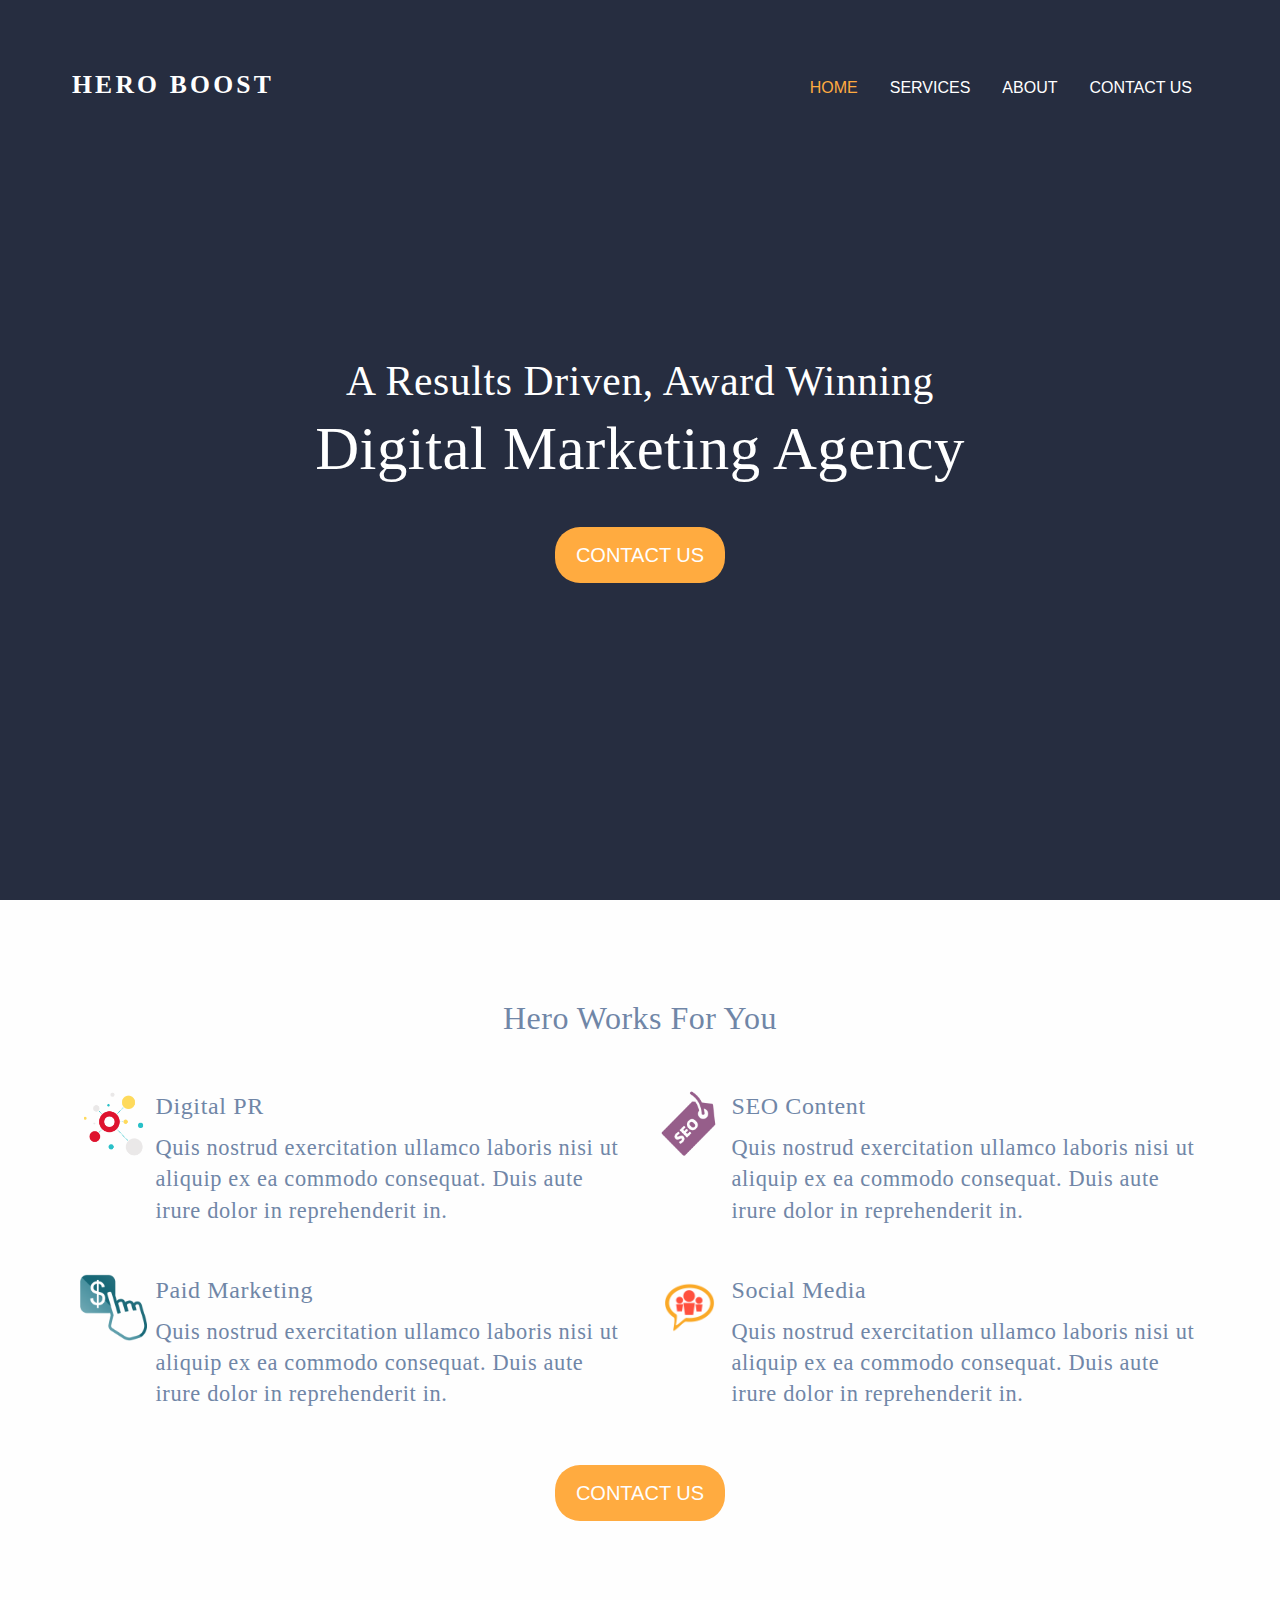
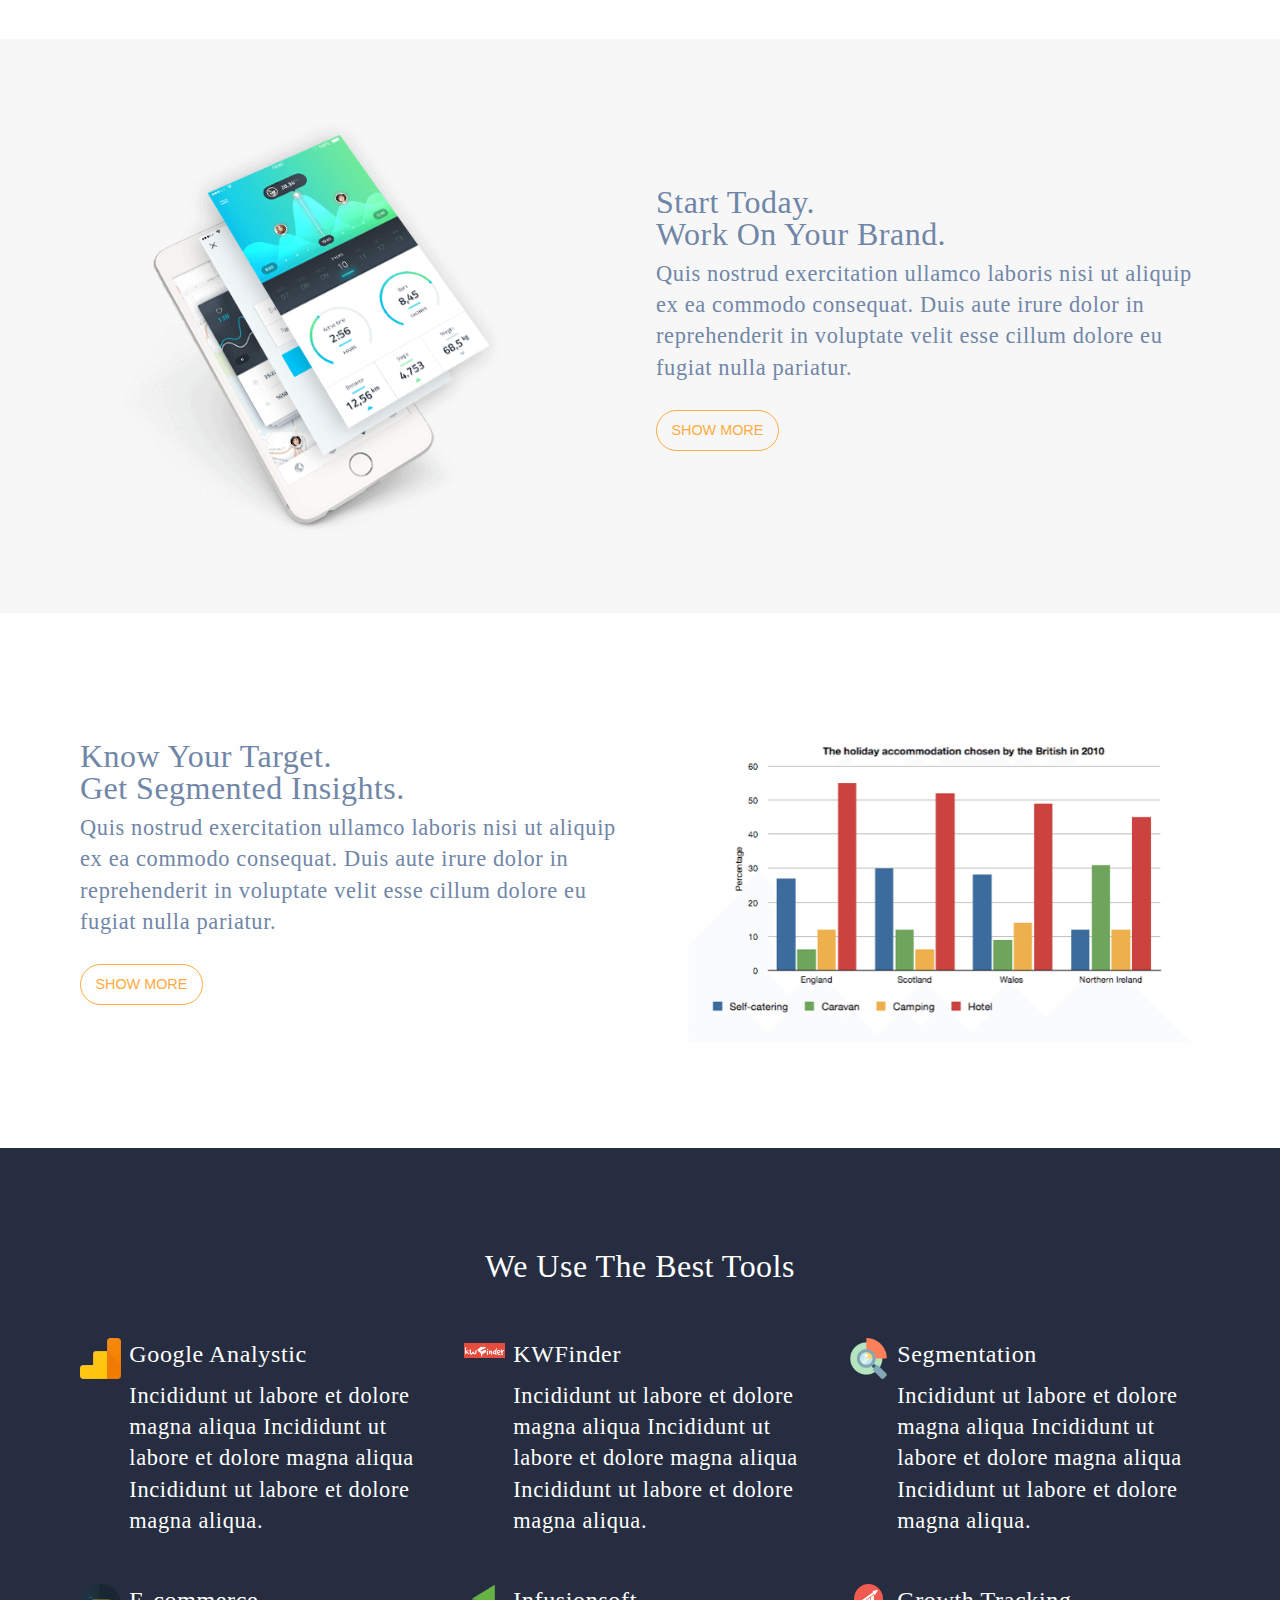
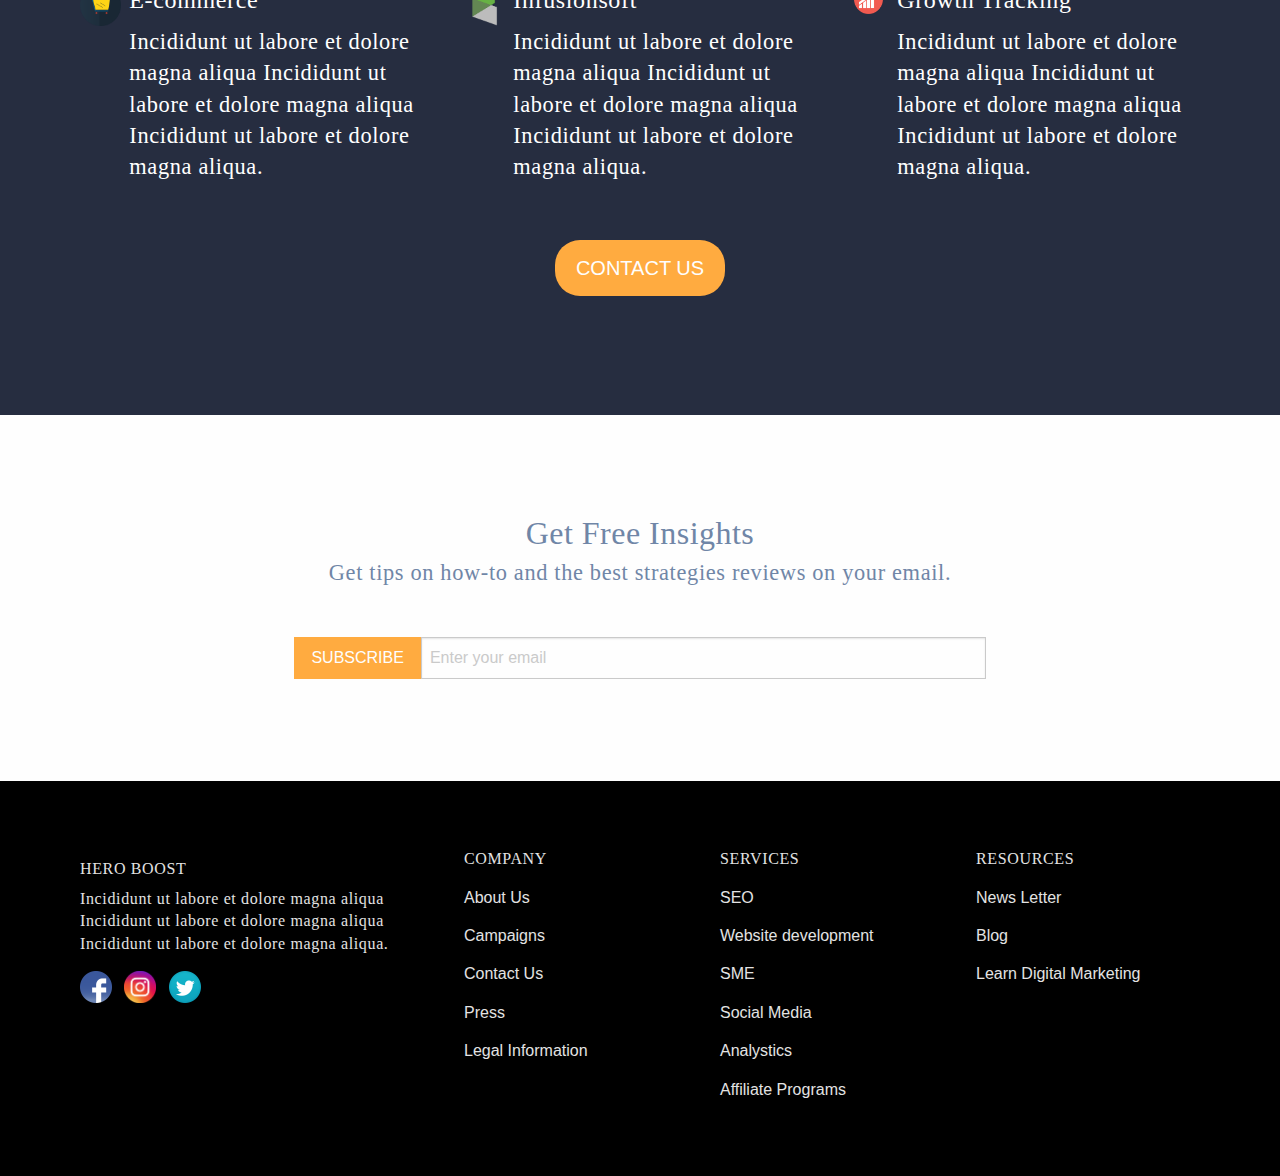
<file: index.html>
<!doctype html>
<html class="no-js" lang="en" dir="ltr">
  <head>
    <meta charset="utf-8">
    <meta http-equiv="x-ua-compatible" content="ie=edge">
    <meta name="viewport" content="width=device-width, initial-scale=1.0">
    <title>Digital Marketing Agency</title>
    <link rel="stylesheet" href="css/foundation.css">
    <link rel="stylesheet" href="css/app.css">
  </head>

  <body>
    <!-- HEADER SECTION -->
    <header class="is-header">

      <!-- MOBILE HEADER AND OFF-CANVAS MENU,
           VISIBLY ONLY FOR SMALL AND MEDIUM SCREENS -->
      <div class="off-canvas-wrapper hide-for-large-only">

        <!-- Menu or Off-canvas content -->
        <div class="off-canvas position-left" id="mobile-menu" data-off-canvas>
          <!-- NAVIGATION OFF-CANVAS -->
          <nav class="top-bar-right">
            <h2 class="is-hidden">Mainnavigation</h2>
            <ul class="menu vertical">
              <li><a class="is-menu-link active" href="index.html">HOME</a></li>
              <li><a href="#">SERVICES</a></li>
              <li><a href="about.html">ABOUT</a></li>
              <li><a href="contact.html">CONTACT US</a></li>
            </ul>
          </nav>
        </div>

        <!-- HEADER CONTENT -->
        <div class="off-canvas-content" data-off-canvas-content>
            <div class="is-wrapper">

              <!-- TITLE BAR -->
              <div class="title-bar">
                <!-- TITLE BAR LOGO -->
                <div class="title-bar-left">
                  <span class="title-bar-title"><a href="index.html">HERO BOOST</a></span>
                </div>
                <!-- TITLE BAR MENU MOBILE -->
                <div class="title-bar-right">
                  <button class="menu-icon" type="button" data-open="mobile-menu"></button>
                </div>
              </div>

              <!-- HERO SECTION
              <section class="is-hero-section">
                  <!-- HERO SECTION CONTENT: TEXT AND BUTTON
                  <article class="is-hero-text">
                    <h4>A Results Driven, Award Winning</h4>
                    <h1>Digital Marketing Agency</h1>
                  </article>
                  <section class="is-button-section">
                    <a href="#" class="button is-button-rounded">CONTACT US</a>
                  </section>
              </section> -->
            </div>
        </div>
      </div>


      <!-- HEADER LARGE SCREENS:
           VISIBLY ONLY FOR LARGE SCREENS -->
      <div class="is-wrapper show-for-large">
           <!-- LOGO -->
          <section class="top-bar">
            <div class="top-bar-left ">
              <h1 class="is-logo"><a href="index.html">HERO BOOST</a></h1>
            </div>

            <!-- NAVIGATION -->
            <nav class="top-bar-right">
              <h2 class="is-hidden">Mainnavigation</h2>
              <ul class="menu">
                <li><a class="is-menu-link active" href="index.html">HOME</a></li>
                <li><a class="is-menu-link" href="#">SERVICES</a></li>
                <li><a class="is-menu-link" href="about.html">ABOUT</a></li>
                <li><a class="is-menu-link" href="contact.html">CONTACT US</a></li>
              </ul>
            </nav>
          </section>

          <!-- HERO SECTION -->
          <section class="is-hero-section" id="">
            <!-- HERO SECTION CONTENT: TEXT AND BUTTON -->
            <article class="is-hero-text">
              <h4>A Results Driven, Award Winning</h4>
              <h1>Digital Marketing Agency</h1>
            </article>
            <section class="is-button-section">
              <a href="#" class="button large is-button-rounded">CONTACT US</a>
            </section>
        </section>
    </header>



    <!-- MAIN CONTENT -->
    <main class="is-main-content">

      <!-- MAIN CONTENT BLOCK-ONE -->
      <section class="is-mainContent-blockOne is-wrapper grid-x is-textColor-dark">

        <!-- BLOCK TITLE FOR SMALL-SCREENS (HIDDEN FOR MEDIUM-LARGE-SCREENS) -->
        <article class="is-block-title cell show-for-small-only">
          <p class="is-textAlign-for-small">Hero Boost is a digital marketing service provider  agency where we take care of all your needs regarding your business size. We run our services on cutting edge technology and take support seriously.</p>
        </article>

        <!-- BLOCK TITLE FOR MEDIUM-LARGE-SCREENS (HIDDEN FOR SMALL-SCREENS) -->
        <article class="is-block-title cell hide-for-small-only">
          <h1>Hero Works For You</h1>
        </article>

        <!-- BLOCK-ONE GRIDS SECTION -->
        <section class="grid-x medium-up-2 large-up-2 is-block-grid hide-for-small-only">
          <section class="cell">
            <figure>
              <img src="icons/digital-pr.png" alt="seo content icon">
            </figure>
            <article>
              <h4>Digital PR</h4>
              <p>Quis nostrud exercitation ullamco laboris nisi ut aliquip ex ea commodo consequat. Duis aute irure dolor in reprehenderit in.</p>
            </article>
          </section>
          <section class="cell">
            <figure>
              <img src="icons/seo-content.png" alt="seo content icon">
            </figure>
            <article>
              <h4>SEO Content</h4>
              <p>Quis nostrud exercitation ullamco laboris nisi ut aliquip ex ea commodo consequat. Duis aute irure dolor in reprehenderit in.</p>
            </article>
          </section>
          <section class="cell">
            <figure>
              <img src="icons/ppc-icon.png" alt="seo content icon">
            </figure>
            <article>
              <h4>Paid Marketing</h4>
              <p>Quis nostrud exercitation ullamco laboris nisi ut aliquip ex ea commodo consequat. Duis aute irure dolor in reprehenderit in.</p>
            </article>
          </section>
          <section class="cell">
            <figure>
              <img src="icons/social-media-marketing.png" alt="seo content icon">
            </figure>
            <article>
              <h4>Social Media</h4>
              <p>Quis nostrud exercitation ullamco laboris nisi ut aliquip ex ea commodo consequat. Duis aute irure dolor in reprehenderit in.</p>
            </article>
          </section>
        </section>
        <!-- BUTTON-->
        <section class="is-button-section hide-for-small-only">
          <a href="#" class="button large is-button-rounded">CONTACT US</a>
        </section>
      </section>

      <!-- BLOCK-ONE-CONTENT FOR SMALL-SCREENS (HIDDEN FOR MEDIUM-LARGE-SCREENS) -->
      <article class="is-main-blockOneContent-small show-for-small-only is-textColor-dark">
        <h1>Hero Works For You</h1>
        <h4>Digital PR</h4>
        <h4>SEO Content</h4>
        <h4>Paid Marketing</h4>
        <h4>Social Media</h4>
        <section class="is-button-section">
          <a href="#" class="button is-button-rounded">VIEW SERVICES</a>
        </section>
      </article>


      <!-- MAIN CONTENT BLOCK-TWO SECTION-ONE-->
      <section class="is-mainContent-blockTwo is-textColor-dark is-bgColor-dark grid-x small-up-1 medium-up-2 large-up-2 is-block-grid">
        <!-- TITLE-BLOCK SHOW-ONLY-FOR-SMALL-SCREENS -->
        <article class="is-wrapper is-block-title show-for-small-only">
          <h1>Start Today. Work On Your Brand.</h1>
        </article>

        <section class="cell">
          <figure>
            <img src="mockups/mockup-1.png" alt="google-analystic icon">
          </figure>
        </section>
        <section class="cell">
          <article class="grid-y">
            <h1 class="hide-for-small-only">Start Today.<br>Work On Your Brand.</h1>
            <p class="hide-for-small-only">Quis nostrud exercitation ullamco laboris nisi ut aliquip ex ea commodo consequat. Duis aute irure dolor in reprehenderit in voluptate velit esse cillum dolore eu fugiat nulla pariatur.</p>
            <section class="is-button-section">
              <a href="#" class="button is-button-rounded-border">SHOW MORE</a>
            </section>
          </article>
        </section>
      </section>

      <!-- MAIN CONTENT BLOCK-TWO SECTION-TWO -->
      <section class="is-mainContent-blockTwo is-section-two is-wrapper is-textColor-dark grid-x small-up-1 medium-up-2 large-up-2 is-block-grid">
        <!-- TITLE-BLOCK SHOW-ONLY-FOR-SMALL-SCREENS -->
        <article class="is-wrapper is-block-title show-for-small-only">
          <h1>Know Your Target. Get Segmented Insights.</h1>
        </article>

        <section class="cell hide-for-small-only">
          <article class="grid-y">
            <h1>Know Your Target.<br>Get Segmented Insights.</h1>
            <p >Quis nostrud exercitation ullamco laboris nisi ut aliquip ex ea commodo consequat. Duis aute irure dolor in reprehenderit in voluptate velit esse cillum dolore eu fugiat nulla pariatur.</p>
            <section class="is-button-section hide-for-small-only">
              <a href="#" class="button is-button-rounded-border">SHOW MORE</a>
            </section>
          </article>
        </section>
        <section class="cell">
          <figure>
            <img src="images/insight-graph.png" alt="google-analystic icon">
            <section class="is-button-section show-for-small-only">
              <a href="#" class="button is-button-rounded-border">SHOW MORE</a>
            </section>
          </figure>
        </section>
      </section>



      <!-- MAIN CONTENT BLOCK-THREE -->
      <section class="is-mainContent-blockThree grid-x">
        <!-- BLOCK TITLE -->
        <article class="is-block-title cell">
          <h1>We Use The Best Tools</h1>
        </article>

        <!-- BLOCK-THREE GRIDS SECTION -->
        <section class="is-wrapper grid-x small-up-1 medium-up-2 large-up-3 is-block-grid">
          <section class="cell">
            <figure>
              <img src="logos/google-analystic.png" alt="google-analystic icon">
            </figure>
            <article>
              <h4>Google Analystic</h4>
              <p>Incididunt ut labore et dolore magna aliqua Incididunt ut labore et dolore magna aliqua Incididunt ut labore et dolore magna aliqua.</p>
            </article>
          </section>
          <section class="cell">
            <figure>
              <img src="logos/kw-finder.png" alt="kw-finder icon">
            </figure>
            <article>
              <h4>KWFinder</h4>
              <p>Incididunt ut labore et dolore magna aliqua Incididunt ut labore et dolore magna aliqua Incididunt ut labore et dolore magna aliqua.</p>
            </article>
          </section>
          <section class="cell">
            <figure>
              <img src="logos/search.png" alt="google-analystic icon">
            </figure>
            <article>
              <h4>Segmentation</h4>
              <p>Incididunt ut labore et dolore magna aliqua Incididunt ut labore et dolore magna aliqua Incididunt ut labore et dolore magna aliqua.</p>
            </article>
          </section>
          <section class="cell hide-for-small-only">
            <figure>
              <img src="logos/e-comerce.png" alt="e-comerce icon">
            </figure>
            <article>
              <h4>E-commerce</h4>
              <p>Incididunt ut labore et dolore magna aliqua Incididunt ut labore et dolore magna aliqua Incididunt ut labore et dolore magna aliqua.</p>
            </article>
          </section>
          <section class="cell hide-for-small-only">
            <figure>
              <img src="logos/infusionsoft.png" alt="infusionsoft icon">
            </figure>
            <article>
              <h4>Infusionsoft</h4>
              <p>Incididunt ut labore et dolore magna aliqua Incididunt ut labore et dolore magna aliqua Incididunt ut labore et dolore magna aliqua.</p>
            </article>
          </section>
          <section class="cell hide-for-small-only">
            <figure>
              <img src="logos/growth-tracking.png" alt="growth-tracking icon">
            </figure>
            <article>
              <h4>Growth Tracking</h4>
              <p>Incididunt ut labore et dolore magna aliqua Incididunt ut labore et dolore magna aliqua Incididunt ut labore et dolore magna aliqua.</p>
            </article>
          </section>

        <!-- BUTTONS-->
        <!-- SHOW-FOR-SMALL-ONLY -->
        <section class="is-button-section show-for-small-only">
          <a href="#" class="button large is-button-rounded-border">SHOW MORE</a>
        </section>
        <!-- HIDE-FOR-SMALL-ONLY -->
        </section>
          <section class="is-button-section hide-for-small-only">
            <a href="#" class="button large is-button-rounded">CONTACT US</a>
          </section>
        </section>
      </section>




      <!-- MAIN CONTENT BLOCK-FOUR -->
      <section class="is-mainContent-blockFour is-wrapper grid-x is-textColor-dark">
          <!-- BLOCK TITLE -->
          <article class="is-block-title cell">
              <h1>Get Free Insights</h1>
              <p>Get tips on how-to and the best strategies reviews on your email. </p>
          </article>

          <!-- EMAIL SUBSCRIBING FORM SHOW-FOR-SMALL-SCREENS -->
          <div class="input-group show-for-small-only">
              <input class="input-group-field" type="text" placeholder="Enter your email" id="news-letter">
              <div class="input-group-button">
                <input type="submit" class="button" value="SUBSCRIBE" onclick="newsLetterValidation()">
              </div>
          </div>

          <!-- EMAIL SUBSCRIBING FORM HIDE-FOR-SMALL-SCREENS-->
          <div class="input-group hide-for-small-only">
            <div class="input-group-button">
              <input type="submit" class="button" value="SUBSCRIBE" onclick="newsLetterValidation()">
            </div>
            <input class="input-group-field" type="text" placeholder="Enter your email" id="news-letter">
          </div>
      </section>


      <!-- FOOTER -->
      <footer>
        <!-- BLOCK-THREE GRIDS SECTION -->
        <!-- SHOW FOR SMALL-SCREENS-ONLY -->
        <section class="is-mainFooter-for-small show-for-small-only">
          <h4><a href="index.html">HERO BOOST</a></h4>
          <p>Incididunt ut labore et dolore magna aliqua Incididunt ut labore et dolore magna aliqua Incididunt ut labore et dolore magna aliqua.</p>
          <nav class="top-bar-right">
            <h2 class="is-hidden">Footernavigation</h2>
            <ul class="menu vertical">
              <li><a href="#">COMPANY</a></li>
              <li><a href="#">SERVICES</a></li>
              <li><a href="#">RESOURCES</a></li>
            </ul>
          </nav>
          <!-- SOCIAL ICONS SMALL-SCREENS-ONLY -->
          <figure class="is-social-icons-group">
            <a href="https://www.facebook.com/"><img src="logos/facebook.png" alt="facebook link icon"></a>
            <a href="https://www.instagrama.com/"><img src="logos/insta.png" alt="instagrama link icon"</a>
            <a href="https://www.twitter.com/"><img src="logos/twitter.png" alt="twitter link icon"</a>
          </figure>
        </section>

        <section class="is-footer-mainSection is-wrapper grid-x is-block-grid hide-for-small-only">
          <section class="cell small-4 hide-for-medium-only">
            <article>
              <h4><a href="index.html">HERO BOOST</a></h4>
              <p>Incididunt ut labore et dolore magna aliqua Incididunt ut labore et dolore magna aliqua Incididunt ut labore et dolore magna aliqua.</p>
              <!-- SOCIAL ICONS LARGE-SCREENS-ONLY -->
              <figure class="is-social-icons-group">
                <a href="https://www.facebook.com/"><img src="logos/facebook.png" alt="facebook link icon"></a>
                <a href="https://www.instagrama.com/"><img src="logos/insta.png" alt="instagrama link icon"></a>
                <a href="https://www.twitter.com/"><img src="logos/twitter.png" alt="twitter link icon"></a>
              </figure>
            </article>
          </section>
          <section class="cell auto">
            <nav class="top-bar-right">
              <h2 class="is-hidden">Footernavigation</h2>
              <h4>COMPANY</h4>
              <ul class="menu vertical">
                <li><a href="about.html">About Us</a></li>
                <li><a href="#">Campaigns</a></li>
                <li><a href="contact.html">Contact Us</a></li>
                <li><a href="#">Press</a></li>
                <li><a href="#">Legal Information</a></li>
              </ul>
            </nav>
          </section>
          <section class="cell auto">
            <nav class="top-bar-right">
              <h2 class="is-hidden">Footernavigation</h2>
              <h4>SERVICES</h4>
              <ul class="menu vertical">
                <li><a href="#">SEO</a></li>
                <li><a href="#">Website development</a></li>
                <li><a href="#">SME</a></li>
                <li><a href="#">Social Media</a></li>
                <li><a href="#">Analystics</a></li>
                <li><a href="#">Affiliate Programs</a></li>
              </ul>
            </nav>
          </section>
          <section class="cell auto">
            <nav class="top-bar-right">
              <h2 class="is-hidden">Footernavigation</h2>
              <h4>RESOURCES</h4>
              <ul class="menu vertical">
                <li><a href="#">News Letter</a></li>
                <li><a href="#">Blog</a></li>
                <li><a href="#">Learn Digital Marketing</a></li>
              </ul>
            </nav>
            <!-- SOCIAL ICONS MEDIUM-SCREENS-ONLY -->
            <figure class="is-social-icons-group show-for-medium-only">
              <a href="https://www.facebook.com/"><img src="logos/facebook.png" alt="facebook link icon"></a>
              <a href="https://www.instagrama.com/"><img src="logos/insta.png" alt="instagrama link icon"></a>
              <a href="https://www.twitter.com/"><img src="logos/twitter.png" alt="twitter link icon"></a>
            </figure>
          </section>
        </section>
      </footer>




    <!-- JAVASCRIPT LINKS -->
    <script src="js/vendor/jquery.js"></script>
    <script src="js/vendor/what-input.js"></script>
    <script src="js/vendor/foundation.js"></script>
    <script src="js/app.js"></script>
  </body>
</html>
</file>
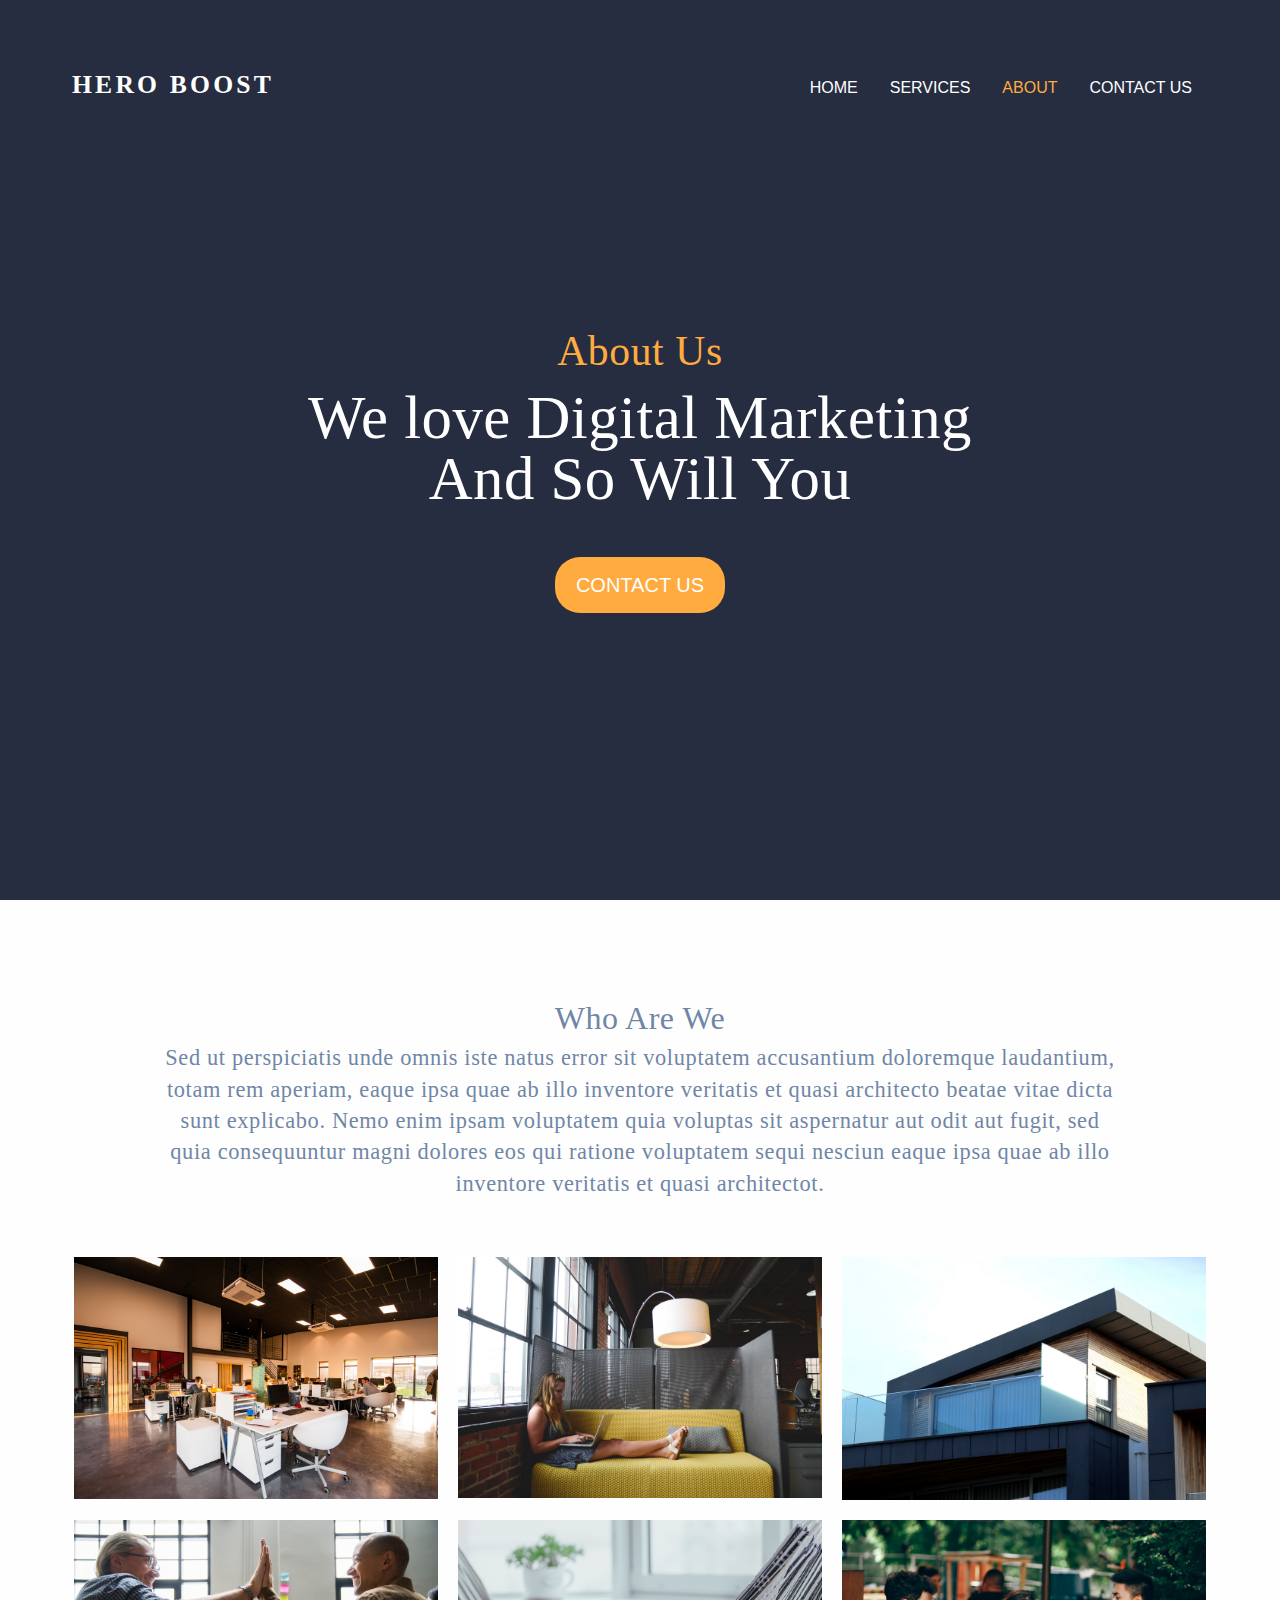
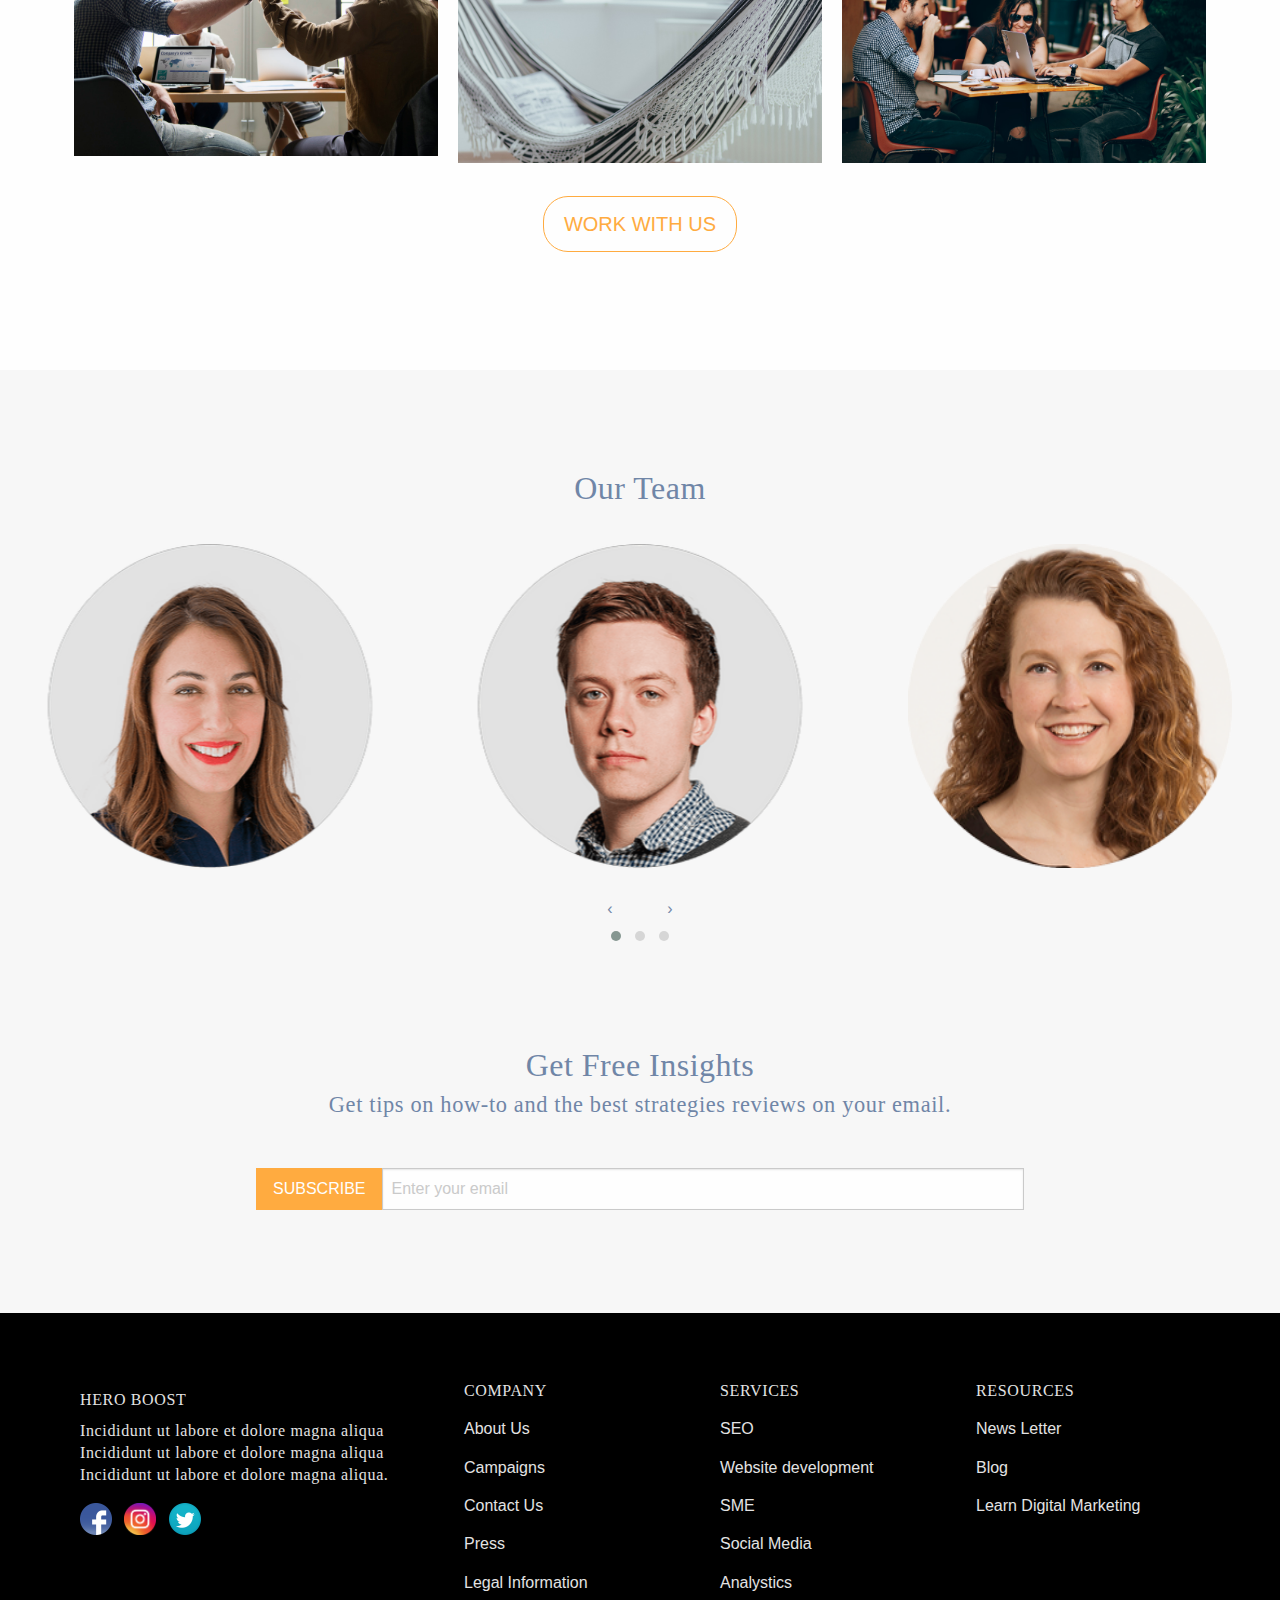
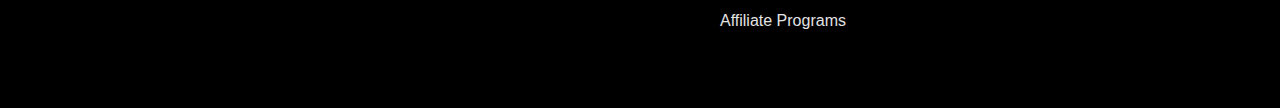
<file: about.html>
<!doctype html>
<html class="no-js" lang="en" dir="ltr">
  <head>
    <meta charset="utf-8">
    <meta http-equiv="x-ua-compatible" content="ie=edge">
    <meta name="viewport" content="width=device-width, initial-scale=1.0">
    <title>Digital Marketing Agency</title>
    <link rel="stylesheet" href="css/foundation.css">
    <link rel="stylesheet" href="css/app.css">
    <link rel="stylesheet" href="css/lightbox.min.css">
    <link rel="stylesheet" href="css/owl.carousel.min.css">
    <link rel="stylesheet" href="css/owl.theme.default.min.css">
  </head>

  <body>
    <!-- HEADER SECTION -->
    <header class="is-header">

      <!-- MOBILE HEADER AND OFF-CANVAS MENU,
           VISIBLY ONLY FOR SMALL AND MEDIUM SCREENS -->
      <div class="off-canvas-wrapper hide-for-large-only">

        <!-- Menu or Off-canvas content -->
        <div class="off-canvas position-left" id="mobile-menu" data-off-canvas>
          <!-- NAVIGATION OFF-CANVAS -->
          <nav class="top-bar-right">
            <h2 class="is-hidden">Mainnavigation</h2>
            <ul class="menu vertical">
              <li><a href="index.html">HOME</a></li>
              <li><a href="#">SERVICES</a></li>
              <li><a class="is-menu-link active" href="about.html">ABOUT</a></li>
              <li><a href="contact.html">CONTACT US</a></li>
            </ul>
          </nav>
        </div>

        <!-- HEADER CONTENT -->
        <div class="off-canvas-content" data-off-canvas-content>
            <div class="is-wrapper">

              <!-- TITLE BAR -->
              <div class="title-bar">
                <!-- TITLE BAR LOGO -->
                <div class="title-bar-left">
                  <span class="title-bar-title"><a href="index.html">HERO BOOST</a></span>
                </div>
                <!-- TITLE BAR MENU MOBILE -->
                <div class="title-bar-right">
                  <button class="menu-icon" type="button" data-open="mobile-menu"></button>
                </div>
              </div>
            </div>
        </div>
      </div>


      <!-- HEADER LARGE SCREENS:
           VISIBLY ONLY FOR LARGE SCREENS -->
      <div class="is-wrapper show-for-large">
           <!-- LOGO -->
          <section class="top-bar">
            <div class="top-bar-left ">
              <h1 class="is-logo"><a href="index.html">HERO BOOST</a></h1>
            </div>

            <!-- NAVIGATION -->
            <nav class="top-bar-right">
              <h2 class="is-hidden">Mainnavigation</h2>
              <ul class="menu">
                <li><a class="is-menu-link" href="index.html">HOME</a></li>
                <li><a class="is-menu-link" href="about.html">SERVICES</a></li>
                <li ><a class="is-menu-link active" href="about.html">ABOUT</a></li>
                <li><a class="is-menu-link" href="contact.html">CONTACT US</a></li>
              </ul>
            </nav>
          </section>

          <!-- HERO SECTION -->
          <section class="is-hero-section is-about-hero">
            <!-- HERO SECTION CONTENT: TEXT AND BUTTON -->
            <article class="is-hero-text">
              <h4>About Us</h4>
              <h1>We love Digital Marketing <br> And So Will You</h1>
            </article>
            <section class="is-button-section">
              <a href="#" class="button large is-button-rounded">CONTACT US</a>
            </section>
        </section>
    </header>




    <!-- MAIN CONTENT -->
    <main class="is-main-content ">
      <!-- MAIN CONTENT BLOCK-ONE -->
      <section class="is-mainContent-blockOne is-wrapper grid-x is-textColor-dark">

        <!-- BLOCK TITLE FOR SMALL-SCREENS (HIDDEN FOR MEDIUM-LARGE-SCREENS) -->
        <article class="is-block-title cell show-for-small-only">
          <h1>Who Are We</h1>
          <p class="is-textAlign-for-small">Sed ut perspiciatis unde omnis iste natus error sit voluptatem accusantium doloremque laudantium, totam rem aperiam, eaque ipsa quae ab illo inventore veritatis et quasi architecto beatae vitae dicta sunt explicabo.</p>
        </article>

        <!-- BLOCK TITLE FOR MEDIUM-LARGE-SCREENS (HIDDEN FOR SMALL-SCREENS) -->
        <article class="is-block-title cell hide-for-small-only is-about-textAlign">
          <h1>Who Are We</h1>
          <p>Sed ut perspiciatis unde omnis iste natus error sit voluptatem accusantium doloremque laudantium, totam rem aperiam, eaque ipsa quae ab illo inventore veritatis et quasi architecto beatae vitae dicta sunt explicabo. Nemo enim ipsam voluptatem quia voluptas sit aspernatur aut odit aut fugit, sed quia consequuntur magni dolores eos qui ratione voluptatem sequi nesciun eaque ipsa quae ab illo inventore veritatis et quasi architectot.</p>
        </article>

        <!-- IMAGE GALLERY -->
        <section class="grid-x small-up-2 medium-up-3 is-gallery">
          <figure class="cell">
            <a href="images/office-1.jpg" data-lightbox="gallery"><img src="images/office-1.jpg" alt=""></a>
          </figure>
          <figure class="cell">
            <a href="images/office-2.jpg" data-lightbox="gallery"><img src="images/office-2.jpg" alt=""></a>
          </figure>
          <figure class="cell">
            <a href="images/office-3.jpeg" data-lightbox="gallery"><img src="images/office-3.jpeg" alt=""></a>
          </figure>
          <figure class="cell">
            <a href="images/office-4.jpeg" data-lightbox="gallery"><img src="images/office-4.jpeg" alt=""></a>
          </figure>
          <figure class="cell">
            <a href="images/office-5.jpeg" data-lightbox="gallery"><img src="images/office-5.jpeg" alt=""></a>
          </figure>
          <figure class="cell">
            <a href="images/office-6.jpeg" data-lightbox="gallery"><img src="images/office-6.jpeg" alt=""></a>
          </figure>
        </section>

        <!-- BUTTON-->
        <section class="is-button-section">
          <a href="#" class="button large is-button-rounded-border">WORK WITH US</a>
        </section>
      </section>



      <!-- MAIN CONTENT BLOCK-TWO -->
      <section class="is-mainContent-blockFour grid-x is-textColor-dark is-bgColor-dark">
          <!-- BLOCK TITLE - OUR TEAM-->
          <article class="is-block-title cell">
              <h1>Our Team</h1>
          </article>

          <!-- OUR-TEAM-IMAGE-SLIDER -->
          <section class="grid-x small-up-2 medium-up-3  is-slider owl-carousel owl-theme">
            <figure class="cell item">
              <img src="images/team-1.png" alt="">
              <div class="overlay">
                <div class="text"><h1>Jessy Budden<br> <b>SEO Specialist</b></h1></div>
              </div>
            </figure>
            <figure class="cell item">
              <img src="images/team-2.png" alt="">
              <div class="overlay">
                <div class="text"><h1>Tony Doe<br> <b>Google Analyst</b></h1></div>
              </div>
            </figure>
            <figure class="cell item">
              <img src="images/team-3.png" alt="">
              <div class="overlay">
                <div class="text"><h1>Rebeca Morow<br> <b>Social Media</b></h1></div>
              </div>
            </figure>
            <figure class="cell item">
              <img src="images/team-4.png" alt="">
              <div class="overlay">
                <div class="text"><h1>Fuy Jin<br> <b>CEO</b></h1></div>
              </div>
            </figure>
            <figure class="cell item">
              <img src="images/team-5.png" alt="">
              <div class="overlay">
                <div class="text"><h1>Matti Gerkld<br> <b>Wordpress Specialist</b></h1></div>
              </div>
            </figure>
            <figure class="cell item">
              <img src="images/team-6.png" alt="">
              <div class="overlay">
                <div class="text"><h1>Lina Mathew<br> <b>Design</b></h1></div>
              </div>
            </figure>
            <figure class="cell item">
              <img src="images/team-7.png" alt="">
              <div class="overlay">
                <div class="text"><h1>Alifa Kadafi<br> <b>Project Manager</b></h1></div>
              </div>
            </figure>
            <figure class="cell item">
              <img src="images/team-8.png" alt="">
              <div class="overlay">
                <div class="text"><h1>Jenifer Müller<br> <b>Account Expert</b></h1></div>
              </div>
            </figure>
            <figure class="cell item">
              <img src="images/team-9.png" alt="">
              <div class="overlay">
                <div class="text"><h1>Samuel Bambara<br> <b>Backend Specialist</b></h1></div>
              </div>
            </figure>

          </section>

          <!-- BLOCK TITLE - GET FREE INSIGHTS -->
          <article class="is-block-title cell is-wrapper">
              <h1>Get Free Insights</h1>
              <p>Get tips on how-to and the best strategies reviews on your email. </p>
          </article>

          <!-- EMAIL SUBSCRIBING FORM SHOW-FOR-SMALL-SCREENS -->
          <div class="input-group show-for-small-only is-wrapper">
              <input class="input-group-field" type="text" placeholder="Enter your email" id="news-letter">
              <div class="input-group-button">
                <input type="submit" class="button" value="SUBSCRIBE" onclick="newsLetterValidation()">
              </div>
          </div>

          <!-- EMAIL SUBSCRIBING FORM HIDE-FOR-SMALL-SCREENS-->
          <div class="input-group hide-for-small-only">
            <div class="input-group-button">
              <input type="submit" class="button" value="SUBSCRIBE" onclick="newsLetterValidation()">
            </div>
            <input class="input-group-field" type="text" placeholder="Enter your email" id="news-letter">
          </div>
      </section>



      <!-- FOOTER -->
      <footer>
        <!-- BLOCK-THREE GRIDS SECTION -->
        <!-- SHOW FOR SMALL-SCREENS-ONLY -->
        <section class="is-mainFooter-for-small show-for-small-only">
          <h4><a href="index.html">HERO BOOST</a></h4>
          <p>Incididunt ut labore et dolore magna aliqua Incididunt ut labore et dolore magna aliqua Incididunt ut labore et dolore magna aliqua.</p>
          <nav class="top-bar-right">
            <h2 class="is-hidden">Footernavigation</h2>
            <ul class="menu vertical">
              <li><a href="#">COMPANY</a></li>
              <li><a href="#">SERVICES</a></li>
              <li><a href="#">RESOURCES</a></li>
            </ul>
          </nav>
          <!-- SOCIAL ICONS SMALL-SCREENS-ONLY -->
          <figure class="is-social-icons-group">
            <a href="https://www.facebook.com/"><img src="logos/facebook.png" alt="facebook link icon"></a>
            <a href="https://www.instagrama.com/"><img src="logos/insta.png" alt="instagrama link icon"</a>
            <a href="https://www.twitter.com/"><img src="logos/twitter.png" alt="twitter link icon"</a>
          </figure>
        </section>

        <!-- SHOW FOR MEDIUM-LARGE-SCREENS-ONLY -->
        <section class="is-footer-mainSection is-wrapper grid-x is-block-grid hide-for-small-only">
          <section class="cell small-4 hide-for-medium-only">
            <article>
              <h4><a href="main.html">HERO BOOST</a></h4>
              <p>Incididunt ut labore et dolore magna aliqua Incididunt ut labore et dolore magna aliqua Incididunt ut labore et dolore magna aliqua.</p>
              <!-- SOCIAL ICONS LARGE-SCREENS-ONLY -->
              <figure class="is-social-icons-group">
                <a href="https://www.facebook.com/"><img src="logos/facebook.png" alt="facebook link icon"></a>
                <a href="https://www.instagrama.com/"><img src="logos/insta.png" alt="instagrama link icon"></a>
                <a href="https://www.twitter.com/"><img src="logos/twitter.png" alt="twitter link icon"></a>
              </figure>
            </article>
          </section>
          <section class="cell auto">
            <nav class="top-bar-right">
              <h2 class="is-hidden">Footernavigation</h2>
              <h4>COMPANY</h4>
              <ul class="menu vertical">
                <li><a href="about.html">About Us</a></li>
                <li><a href="#">Campaigns</a></li>
                <li><a href="contact.html">Contact Us</a></li>
                <li><a href="#">Press</a></li>
                <li><a href="#">Legal Information</a></li>
              </ul>
            </nav>
          </section>
          <section class="cell auto">
            <nav class="top-bar-right">
              <h2 class="is-hidden">Footernavigation</h2>
              <h4>SERVICES</h4>
              <ul class="menu vertical">
                <li><a href="#">SEO</a></li>
                <li><a href="#">Website development</a></li>
                <li><a href="#">SME</a></li>
                <li><a href="#">Social Media</a></li>
                <li><a href="#">Analystics</a></li>
                <li><a href="#">Affiliate Programs</a></li>
              </ul>
            </nav>
          </section>
          <section class="cell auto">
            <nav class="top-bar-right">
              <h2 class="is-hidden">Footernavigation</h2>
              <h4>RESOURCES</h4>
              <ul class="menu vertical">
                <li><a href="#">News Letter</a></li>
                <li><a href="#">Blog</a></li>
                <li><a href="#">Learn Digital Marketing</a></li>
              </ul>
            </nav>
            <!-- SOCIAL ICONS MEDIUM-SCREENS-ONLY -->
            <figure class="is-social-icons-group show-for-medium-only">
              <a href="https://www.facebook.com/"><img src="logos/facebook.png" alt="facebook link icon"></a>
              <a href="https://www.instagrama.com/"><img src="logos/insta.png" alt="instagrama link icon"></a>
              <a href="https://www.twitter.com/"><img src="logos/twitter.png" alt="twitter link icon"></a>
            </figure>
          </article>
          </section>
        </section>
      </footer>




    <!-- JAVASCRIPT LINKS -->
    <!-- Foundation -->
    <script src="js/vendor/jquery.js"></script>
    <script src="js/vendor/what-input.js"></script>
    <script src="js/vendor/foundation.js"></script>
    <script src="js/app.js"></script>

    <!-- LightBox image Gallery -->
    <script src="js/lightbox-plus-jquery.min.js"></script>

    <!-- Owl-Carousel Multiple Slide -->
    <script src="js/jquery-3.3.1.min.js"></script>
    <script src="js/owl.carousel.min.js"></script>


    <script type="text/javascript">
      $(document).ready(function(){
        $('.owl-carousel').owlCarousel({
            loop:true,
            margin:10,
            nav:true,
            responsive:{
                0:{
                    items:1
                },
                600:{
                    items:3
                },
                1000:{
                    items:3
                }
            }
          });
      });
    </script>
  </body>
</html>
</file>
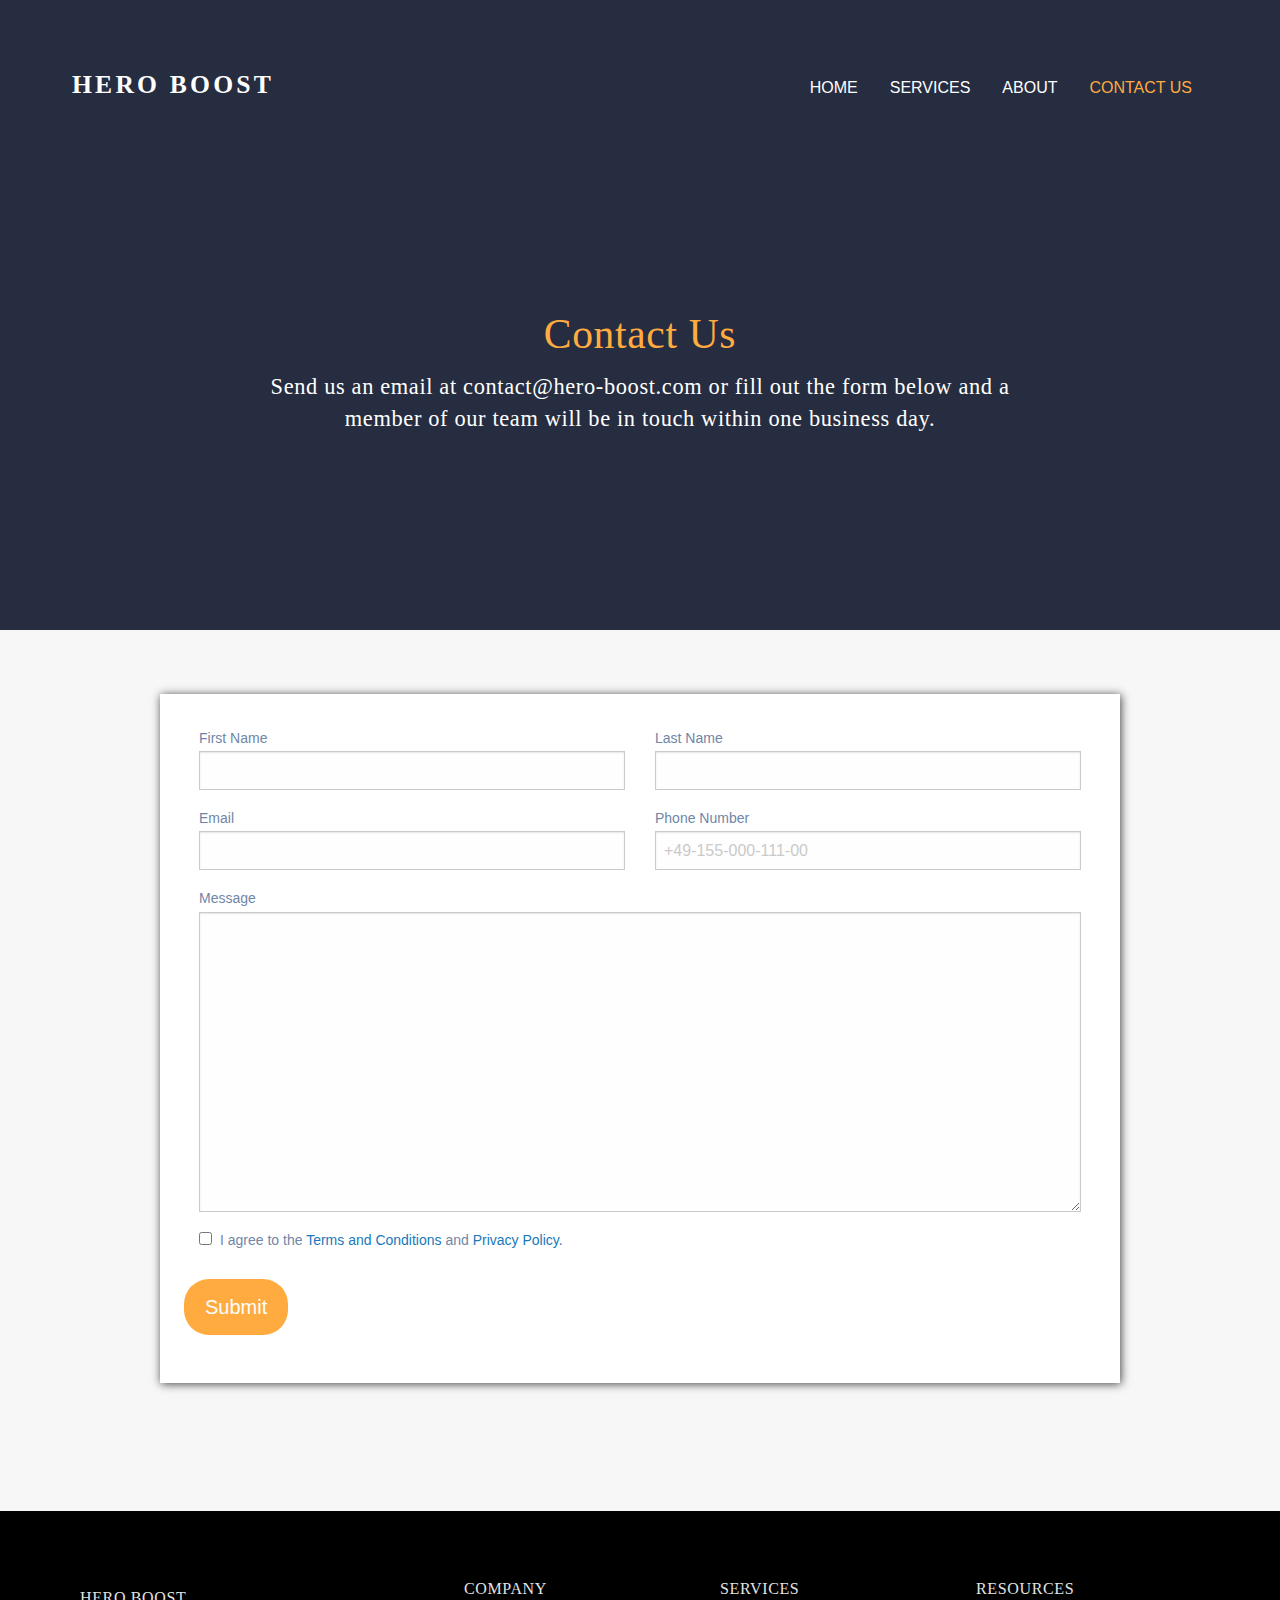
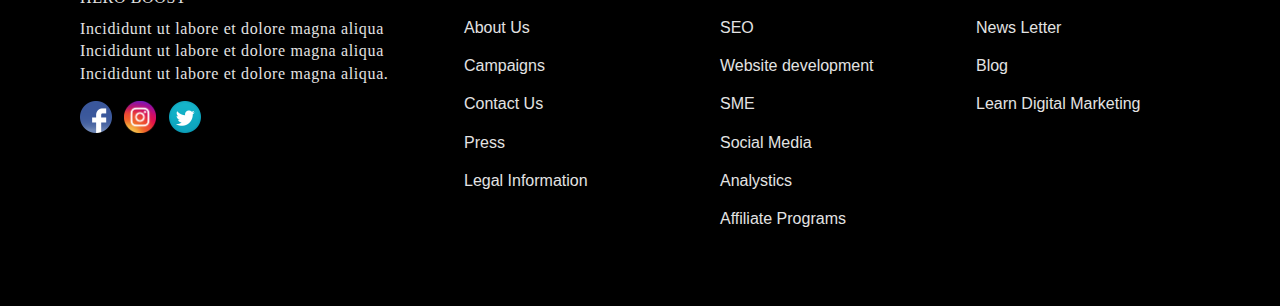
<file: contact.html>
<!doctype html>
<html class="no-js" lang="en" dir="ltr">
  <head>
    <meta charset="utf-8">
    <meta http-equiv="x-ua-compatible" content="ie=edge">
    <meta name="viewport" content="width=device-width, initial-scale=1.0">
    <title>Digital Marketing Agency</title>
    <link rel="stylesheet" href="css/foundation.css">
    <link rel="stylesheet" href="css/app.css">
  </head>

  <body>
    <!-- HEADER SECTION -->
    <header class="is-header is-header-contact">

      <!-- MOBILE HEADER AND OFF-CANVAS MENU,
           VISIBLY ONLY FOR SMALL AND MEDIUM SCREENS -->
      <div class="off-canvas-wrapper hide-for-large-only">

        <!-- Menu or Off-canvas content -->
        <div class="off-canvas position-left" id="mobile-menu" data-off-canvas>
          <!-- NAVIGATION OFF-CANVAS -->
          <nav class="top-bar-right">
            <h2 class="is-hidden">Mainnavigation</h2>
            <ul class="menu vertical">
              <li><a href="index.html">HOME</a></li>
              <li><a href="#">SERVICES</a></li>
              <li><a href="about.html">ABOUT</a></li>
              <li><a class="is-menu-link active" href="contact.html">CONTACT US</a></li>
            </ul>
          </nav>
        </div>

        <!-- HEADER CONTENT -->
        <div class="off-canvas-content" data-off-canvas-content>
            <div class="is-wrapper">

              <!-- TITLE BAR -->
              <div class="title-bar">
                <!-- TITLE BAR LOGO -->
                <div class="title-bar-left">
                  <span class="title-bar-title"><a href="index.html">HERO BOOST</a></span>
                </div>
                <!-- TITLE BAR MENU MOBILE -->
                <div class="title-bar-right">
                  <button class="menu-icon" type="button" data-open="mobile-menu"></button>
                </div>
              </div>
            </div>
        </div>
      </div>


      <!-- HEADER LARGE SCREENS:
           VISIBLY ONLY FOR LARGE SCREENS -->
      <div class="is-wrapper show-for-large">
           <!-- LOGO -->
          <section class="top-bar">
            <div class="top-bar-left ">
              <h1 class="is-logo"><a href="index.html">HERO BOOST</a></h1>
            </div>

            <!-- NAVIGATION -->
            <nav class="top-bar-right">
              <h2 class="is-hidden">Mainnavigation</h2>
              <ul class="menu">
                <li><a class="is-menu-link" href="index.html">HOME</a></li>
                <li><a class="is-menu-link" href="about.html">SERVICES</a></li>
                <li><a class="is-menu-link is-current" href="about.html">ABOUT</a></li>
                <li><a class="is-menu-link active" href="contact.html">CONTACT US</a></li>
              </ul>
            </nav>
          </section>

          <!-- HERO SECTION -->
          <section class="is-hero-section is-about-hero is-contact-hero">
            <!-- HERO SECTION CONTENT: TEXT AND BUTTON -->
            <article class="is-hero-text">
              <h4>Contact Us</h4>
            <!--  <h1>Let’s Talk About Your Project</h1> -->
              <p>Send us an email at contact@hero-boost.com or fill out the form below and a member of our team will be in touch within one business day.</p>
            </article>
        </section>
    </header>


      <!-- MAIN CONTENT-CONTACT-FORM -->
      <main class="is-main-content is-bgColor-dark is-padding-main">
        <form class="is-contact-form">
          <div class="grid-container">
            <div class="grid-x grid-padding-x">
              <!-- FIRST AND LAST NAMES FIELD-->
              <div class="medium-6 cell">
                <label for="fname">First Name <span id="alertfName" class="warningMessage"></span>
                  <input type="text" id="fname" name="firstname">
                </label>
              </div>
              <div class="medium-6 cell">
                <label for="lname">Last Name <span id="alertlName" class="warningMessage"></span>
                  <input type="text" id="lname" name="lastname">
                </label>
              </div>

              <!-- WEBSEITE AND COMPANY FIELD -->
              <div class="medium-6 cell">
                <label for="email">Email <span id="alertEmail" class="warningMessage"></span>
                  <input type="text" id="email" name="email">
                </label>
              </div>
              <div class="medium-6 cell">
                <label for="phonenumber">Phone Number <span id="alertPhoneNumber" class="warningMessage"></span>
                  <input type="text" id="phonenumber" name="phonenumber" placeholder="+49-155-000-111-00">
                </label>
              </div>

              <!-- MESSAGE FIELD -->
              <div class="medium-12 cell">
                <label for="message">Message <span id="alertMessage" class="warningMessage"></span>
                  <textarea id="message" placeholder=""></textarea>
                </label>
              </div>

              <!-- CHECKBOX FIELD -->
              <fieldset class="medium-12 cell">
                <input id="terms-and-conditions" type="checkbox"><label for="terms-and-conditions" value="terms-and-conditions">I agree to the <a href="#">Terms and Conditions</a> and <a href="#">Privacy Policy.</a> <span id="alertTermsConditions" class="warningMessage"></span></label>
              </fieldset>

              <!-- SEND BUTTON -->
              <section class="is-button-section is-contact-button-section">
                <input class="button large is-button-rounded" type="button" onclick="formValidation()" value="Submit">

              <!--  <a href="" class="button large is-button-rounded">SEND MESSAGE</a> -->
              </section>
            </div>
          </div>
        </form>
      </main>




      <!-- FOOTER -->
      <footer>
        <!-- BLOCK-THREE GRIDS SECTION -->
        <!-- SHOW FOR SMALL-SCREENS-ONLY -->
        <section class="is-mainFooter-for-small show-for-small-only">
          <h4><a href="index.html">HERO BOOST</a></h4>
          <p>Incididunt ut labore et dolore magna aliqua Incididunt ut labore et dolore magna aliqua Incididunt ut labore et dolore magna aliqua.</p>
          <nav class="top-bar-right">
            <h2 class="is-hidden">Footernavigation</h2>
            <ul class="menu vertical">
              <li><a href="#">COMPANY</a></li>
              <li><a href="#">SERVICES</a></li>
              <li><a href="#">RESOURCES</a></li>
            </ul>
          </nav>
          <!-- SOCIAL ICONS SMALL-SCREENS-ONLY -->
          <figure class="is-social-icons-group">
            <a href="https://www.facebook.com/"><img src="logos/facebook.png" alt="facebook link icon"></a>
            <a href="https://www.instagrama.com/"><img src="logos/insta.png" alt="instagrama link icon"</a>
            <a href="https://www.twitter.com/"><img src="logos/twitter.png" alt="twitter link icon"</a>
          </figure>
        </section>

        <!-- SHOW FOR MEDIUM-LARGE-SCREENS-ONLY -->
        <section class="is-footer-mainSection is-wrapper grid-x is-block-grid hide-for-small-only">
          <section class="cell small-4 hide-for-medium-only">
            <article>
              <h4><a href="main.html">HERO BOOST</a></h4>
              <p>Incididunt ut labore et dolore magna aliqua Incididunt ut labore et dolore magna aliqua Incididunt ut labore et dolore magna aliqua.</p>
              <!-- SOCIAL ICONS LARGE-SCREENS-ONLY -->
              <figure class="is-social-icons-group">
                <a href="https://www.facebook.com/"><img src="logos/facebook.png" alt="facebook link icon"></a>
                <a href="https://www.instagrama.com/"><img src="logos/insta.png" alt="instagrama link icon"></a>
                <a href="https://www.twitter.com/"><img src="logos/twitter.png" alt="twitter link icon"></a>
              </figure>
            </article>
          </section>
          <section class="cell auto">
            <nav class="top-bar-right">
              <h2 class="is-hidden">Footernavigation</h2>
              <h4>COMPANY</h4>
              <ul class="menu vertical">
                <li><a href="about.html">About Us</a></li>
                <li><a href="#">Campaigns</a></li>
                <li><a href="contact.html">Contact Us</a></li>
                <li><a href="#">Press</a></li>
                <li><a href="#">Legal Information</a></li>
              </ul>
            </nav>
          </section>
          <section class="cell auto">
            <nav class="top-bar-right">
              <h2 class="is-hidden">Footernavigation</h2>
              <h4>SERVICES</h4>
              <ul class="menu vertical">
                <li><a href="#">SEO</a></li>
                <li><a href="#">Website development</a></li>
                <li><a href="#">SME</a></li>
                <li><a href="#">Social Media</a></li>
                <li><a href="#">Analystics</a></li>
                <li><a href="#">Affiliate Programs</a></li>
              </ul>
            </nav>
          </section>
          <section class="cell auto">
            <nav class="top-bar-right">
              <h2 class="is-hidden">Footernavigation</h2>
              <h4>RESOURCES</h4>
              <ul class="menu vertical">
                <li><a href="#">News Letter</a></li>
                <li><a href="#">Blog</a></li>
                <li><a href="#">Learn Digital Marketing</a></li>
              </ul>
            </nav>
            <!-- SOCIAL ICONS MEDIUM-SCREENS-ONLY -->
            <figure class="is-social-icons-group show-for-medium-only">
              <a href="https://www.facebook.com/"><img src="logos/facebook.png" alt="facebook link icon"></a>
              <a href="https://www.instagrama.com/"><img src="logos/insta.png" alt="instagrama link icon"></a>
              <a href="https://www.twitter.com/"><img src="logos/twitter.png" alt="twitter link icon"></a>
            </figure>
          </article>
          </section>
        </section>
      </footer>




    <!-- JAVASCRIPT LINKS -->
    <script src="js/vendor/jquery.js"></script>
    <script src="js/vendor/what-input.js"></script>
    <script src="js/vendor/foundation.js"></script>
    <script src="js/app.js"></script>
  </body>
</html>
</file>
<file: css/app.css>
body {
  font-family: 'Montserrat', Montserrat, sans-serif;
  color: #fff;
}
h1 {
  font-size: 1.4rem;
  line-height: 1;
  font-weight: 500;
  letter-spacing: 0.03rem;
  font-family: 'Montserrat';
}
h4{
  font-family: 'Montserrat';
  letter-spacing: 0.04rem;
}
p {
  font-family: 'Montserrat';
  letter-spacing: 0.04rem;
  font-size: 1.2rem;
  line-height: 1.4;
}




/* ---------------------------------
     GLOBAL MODIFIERS STYLES
  --------------------------------- */

/* OUTLINE-RESET IN HTML DOCUMENT */
* {
  outline: none;
}

.is-wrapper {
  width: 90%;
  max-width: 1280px;
  margin: 0 auto;
}

.is-textColor-dark {
  color: #7086A7;
}

.is-bgColor-dark {
  background-color: #F7F7F7;
}



/* BUTTONS STYLES */
/* Is a section that wraps a button for cente alignment */
.is-button-section {
  text-align: center;
  width: 100%;
}

.is-button-rounded {
  border-radius: 25px;
  background-color: #FFAB40;
  margin-top: 2%;
}
.is-button-rounded-border {
  border-radius: 25px;
  background-color: transparent;
  border: 1px solid #FFAB40;
  margin-top: 2%;
  color: #FFAB40;
}

.input-group-button .button {
  background-color: #FFAB40;
}

.button:hover {
  background-color: #000;
  border: none;
}

.is-contact-button-section {
  text-align: left;
}


/* OFF-CANVAS STYLES */
.off-canvas {
  background-color: #000;
}
.off-canvas .menu {
  padding: 4rem 0 0 0;
  text-align: center;
}
.off-canvas a {
  color: #fff;
}
.off-canvas a:hover {
  color: #FFAB40;
}
/* Off-Canvas Overlay BackgroundColor*/
.js-off-canvas-overlay {
  background-color: rgb(0, 0, 0, 0.5);
}
.off-canvas-content {
  padding-bottom: 2rem;
}


/* FORMS STYLES */
.input-group {
  width: 60%;
  margin: 0 auto;
}

.input-group-field {
  color: #7086A7;
}

/* Is contact-form */
.is-contact-form {
  background-color: #fff;
  width: 75%;
  margin: 0 auto;
  padding: 2rem 1.5rem;
  box-shadow: 1px 1px 9px #414141;
}

.is-contact-form label {
  color: #7086A7;
}

.is-contact-form textarea {
  height: 300px;
}

.is-padding-main {
  padding: 4rem 0 8rem 0;
}


.warningMessage {
  color: red;
}



/* ---------------------------------
     HEADER STYLES
  --------------------------------- */
.is-header {
  background-color: #262D40;
}

/* Header Top-Bar */
.title-bar, .top-bar {
  padding-top: 6%;
  background: transparent;
}

.is-header .title-bar-title a, .is-header .is-logo a {
  color: #fff;
}
.is-logo {
  font-size: 1.6rem;
  font-weight: 700;
  letter-spacing: 0.2rem;
}

/* Header Top-Bar navigation*/
.is-menu-link {
  background-color: #262D40;
  color: white;
  font-size: 1rem;
  box-shadow: none;
  font-weight: 500;
}
.is-menu-link:hover {
  color: #FFAB40;
}

.active {
  color: #FFAB40;
}


/* Header Hero section*/
.is-hero-section {
  padding: 4rem 0;

}
.is-hero-text {
  text-align: center;
  padding: 0 1rem 1rem 1rem;
}
.is-about-hero h4 {
  color: #FFAB40;
}



/* ---------------------------------
   MAIN CONTENT STYLES
--------------------------------- */

/* IS-BLOCK-TITLE */
.is-block-title {
  width: 100%;
  text-align: center;
  padding-bottom: 2rem;
}

/* IS-CONTENT-SMALL-SCREEN TEXT-ALIGN-JUSTIFY */
.is-textAlign-for-small{
  text-align: justify;
}

/* IS-BLOCK-GRID-CELL ELEMENTS */
.is-block-grid .cell {
  display: flex;
  padding: 1rem;
  margin: 0 auto;
}
.is-block-grid figure {
  width: 25%;
  padding-right: 1rem;
}


/* IS-MAIN-BLOCK-ONE-CONTENT FOR SMALL SCREENS */
.is-main-blockOneContent-small {
  text-align: center;
  width: 100%;
  background-color: #F7F7F7;
  padding: 2rem 0;
}
/* IS-MAIN-BLOCK-CONTENT PADDING */
.is-mainContent-blockOne, .is-mainContent-blockThree, .is-mainContent-blockFour {
  padding: 8% 0;
}
/* IS-MAIN-CONTENT-BLOCK-TWO PELEMENTS */
.is-mainContent-blockTwo {
  padding: 5% 4%;
}
.is-mainContent-blockTwo .cell figure {
  width: 80%;
}

.is-section-two {
  padding: 7% 0;
}
.is-section-two .cell figure {
  width: 100%;
  padding-left: 2rem;
}
.is-mainContent-blockTwo .is-button-section {
  text-align: left;
}
.is-mainContent-blockTwo .cell article {
  justify-content: center;
}

.is-mainContent-blockThree {
  background-color: #262D40;
}


/* ABOUT-MAIN-CONTENT-BLOCK-ONE ELEMENTS */
.is-about-textAlign p {
  padding: 0 6rem;
}

/* Gallery */
.is-gallery .cell {
  padding: 10px;
}
.is-gallery img:hover {
  opacity: .5;
}
/* Image-Slider */
.is-slider {
  width: 90%;
  margin: 0 auto;
  margin-bottom: 6rem;
}

.is-slider img:hover {
  opacity: .7;
}

.owl-nav .owl-prev, .owl-next{
  width: 50px;
}
.owl-item {
  padding: 0 3rem;
}


/* Image-Slider TEAM MEMBERS NAME */
.overlay {
  height: 100%;
  width: 100%;
  opacity: 0;
  transition: .5s ease;
  background-color: #000;
}

.is-slider .item:hover .overlay {
  opacity: 10;
}

.is-slider .text h1{
  color: #fff;
  background-color: #414141;
  padding: 1rem;
  line-height: 1.6rem;
  font-size: 1.3rem;
  font-weight: 400;
  position: absolute;
  top: 50%;
  left: 50%;
  -webkit-transform: translate(-50%, -50%);
  -ms-transform: translate(-50%, -50%);
  transform: translate(-50%, -50%);
  text-align: center;
}






/* ---------------------------------
 FOOTER STYLES
--------------------------------- */
/* FOOTER-ELEMENTS FOR SMAL-SCREEN-ONLY */
.is-mainFooter-for-small {
  text-align: center;
  padding: 3rem;
}
/* FOOTER-ELEMENTS */
footer {
  background-color: #000000;
}

.is-footer-mainSection .cell h4, p {
  font-size: 1rem;
}

footer p {
  font-size: 1rem;
}

footer .is-block-grid .cell {
  display: grid;
}
.is-footer-mainSection {
  padding: 4% 0;
  color: #E3E3E3;
}

/* FOOTER-MENU-LISTS-LINKS */
footer .menu li a{
  padding-left: 0;
  color: #E3E3E3;
}
footer .menu li a:hover {
  color: #FFAB40;
}
.is-footer-mainSection h4 a, .is-mainFooter-for-small h4 a  {
  color: #E3E3E3;
}
.is-footer-mainSection h4 a:hover, .is-mainFooter-for-small h4 a:hover {
  color: #FFAB40;
}

/* FOOTER-SOCIAL-LINKS */
.is-social-icons-group {
  padding-bottom: 6rem;
}
.is-social-icons-group img {
  width: 40px;
  padding-right: 8px;
}

.is-social-icons-group img:hover {
  opacity: .4;
}



/* ---------------------------------
        MEDIA QUERIES STYLES
  --------------------------------- */

/* SMALL SCREENS WIDTH 320PX (IPHONE 5/SE) */
@media screen and (width: 320px) {

    /* WRAPPER*/
    .is-wrapper {
      width: 85%;
      margin: 0 auto;
    }

    /* Headlines Hero Section*/
    .is-hero-section h1 {
      font-size: 1.1rem;
    }
    .is-hero-section h4 {
      font-size: 0.75rem;
    }

    .is-bgColor-dark {
      background-color: transparent;
    }

}

/* SMALL SCREENS MAX-WIDTH 375PX MIN-WIDTH 321PX */
@media screen and (max-width: 375px) and (min-width: 321px) {

    /* WRAPPER*/
    .is-wrapper {
      width: 90%;
      margin: 0 auto;
    }
    /* Headlines Hero Section*/
    .is-hero-section h1 {
      font-size: 1.4rem;
    }
    .is-hero-section h4 {
      font-size: 1rem;
    }

}

/* SMALL SCREENS MAX-WIDTH 320PX (GALAXY S5)*/
@media screen and (width: 360px) {

    /* WRAPPER*/
    .is-wrapper {
      width: 88%;
      margin: 0 auto;
    }

    /* Headlines Hero Section*/
    .is-hero-section h1 {
      font-size: 1.1rem;
    }
    .is-hero-section h4 {
      font-size: 0.75rem;
    }

}


/* SMALL SCREENS MAX-WIDTH 567PX AND MIN-WIDTH 376PX */
@media screen and (max-width: 567px) and (min-width: 376px) {

    /* WRAPPER*/
    .is-wrapper {
      width: 90%;
      margin: 0 auto;
    }

    /* Headlines Hero Section*/
    .is-hero-section h1 {
      font-size: 1.55rem;
    }
    .is-hero-section h4 {
      font-size: 1.1rem;
    }
}

/* SMALL SCREENS GLOBAL MAX-WIDTH 640PX ( */
@media screen and (max-width: 640px) {

    /* FIXED TOP-BAR */
    .is-header {
      position: fixed !important;
      z-index: 10;
      width: 100%;
    }

    .is-main-content {
      padding-top: 5rem;
    }


    /* BLOCK-BACKGROUND-COLOR RESET TO TRANSPARENT FOR SMALL-SCREENS */
    .is-bgColor-dark {
      background-color: transparent;
    }

    /* IS-MAIN-CONTENT-BLOCK-TWO ELEMENTS */
    .is-mainContent-blockTwo {
      padding: 2rem 0 0 0;
    }

    .is-mainContent-blockTwo .cell figure {
      width: 80%;
      margin: 0 auto;
    }

    .is-mainContent-blockTwo .cell .grid-y {
      width: 100%;
      text-align: center;
    }

    .is-section-two {
      width: 100%;
      padding: 8% 0;
      margin: 0;
    }
    .is-section-two .cell {
      padding-bottom: 0;
    }

    .is-block-title {
      padding: 0;
    }

    /* IS-MAIN-CONTENT-BLOCK-TWO ELEMENTS-BUTTONS */
    .is-mainContent-blockTwo .is-button-section {
      text-align: center;
    }
    .is-section-two .is-button-section {
      padding-top: 1.4rem;
    }

    /* EMAIL SUBSCRIBING FORM HIDE-FOR-SMALL-SCREENS */
    .input-group, .input-group-button {
      display: block;
      width: 100%;
      margin: 0 auto;
    }
    .input-group-field {
      padding: 0.8rem;
      margin-bottom: 0.4rem;
    }
    .input-group-button .button {
      padding: 1rem;
      width: 100%;
    }

    /* ABOUT-PHOTO-GALLERY*/
    .is-gallery .cell {
      padding: 5px;
    }

    .is-wrapper {
      width: 90%;
    }

    /* SLIDE CAROUSEL*/
    .owl-item {
      padding: 1rem 6rem 0 6rem;
    }

    .is-social-icons-group img {
      padding-top: 1rem;
    }

    /* Is contact-form */
    .is-contact-form {
      width: 95%;
      margin: 0 auto;
      padding: 2rem 0.9rem;
      box-shadow: none;
    }
}




/* MEDIUM SCREENS MAX-WIDTH 1007PX AND MIN-WIIDTH 568PX*/
@media screen and (max-width: 1007px) and (min-width: 568px) {

  /* FIXED TOP-BAR */
  .is-header {
    position: fixed;
    z-index: 10;
    width: 100%;
  }

  .is-main-content {
    padding-top: 15%;
    background-color: #fff;
  }

    /* WRAPPER*/
    .is-wrapper {
      width: 94%;
      margin: 0 auto;
    }

    /* HEADLINES HERO-SECTION */
    .is-hero-section h1 {
      font-size: 2.3rem;
    }
    .is-hero-section h4 {
      font-size: 1.6rem;
    }

    /* HEADLINES BLOCK-GRID */
    .is-block-grid p {
      padding-right: 0.9rem;
      line-height: 1.4;
      _text-align: justify;
    }
    .is-block-grid h4 {
      line-height: 1;
      font-size: 1.4rem;
    }

    /* BLOCK-GRID ELEMENTS */
    .is-block-grid .cell {
      display: flex;
      padding: 1rem 0;
    }
    .is-block-grid figure {
      width: 150px;
      padding-right: 0.5rem;
    }

    /* FOOTER ELEMENTS */
    .is-footer-mainSection {
      padding-left: 2rem;
    }

    /* ABOUT-PHOTO-GALLERY*/
    .is-gallery .cell {
      padding: 6px;
    }

    .is-about-textAlign p {
      padding: 0 2rem;
      text-align: justify;
    }

    /* SLIDE CAROUSEL*/
    .owl-item {
      padding: 1rem 1rem 0 1rem;
    }

    /* Is contact-form */
    .is-contact-form {
      width: 95%;
      margin: 0 auto;
      padding: 2rem 0.9rem;
      box-shadow: none;
    }


}


/* LARGE SCREENS MIN-WIDTH 1008PX*/
@media screen and (min-width: 1008px) {


    /* HEADLINES*/
    h1 {
      font-size: 2rem;
    }

    p {
      font-size: 1.4rem;
    }

    /* HEADER FULL-SCREEN HIGHT*/
    .is-header {
      height: 100vh;
    }

    .is-header-contact {
      height: 70vh;
    }

    /* HIDE OFF-CANVAS-MENU */
    .off-canvas-wrapper {
      display: none;
    }

    /* Fits The Hero Section In LARGE SCREENS In the Middle*/
    .is-hero-section {
      display: flex;
      flex-direction: column;
      justify-content: center;
      height: 80vh;
    }

    /* CONTACT-HERO-SECTION  */
    .is-contact-hero {
      height: 60vh;
      padding-left: 10rem;
      padding-right: 10rem;
    }

    /* HERO-SECTION HEADLINES */
    .is-hero-section h1 {
      font-size: 3.8rem;
    }
    .is-hero-section h4 {
      font-size: 2.6rem;
    }

    /* BLOCK-GRID ELEMENTS */
    .is-block-grid h4 {
      font-size: 1.5rem;
    }
    .is-block-grid figure {
      width: 180px;
      padding-right: 0.5rem;
    }
}














/*Ende*/
</file>
